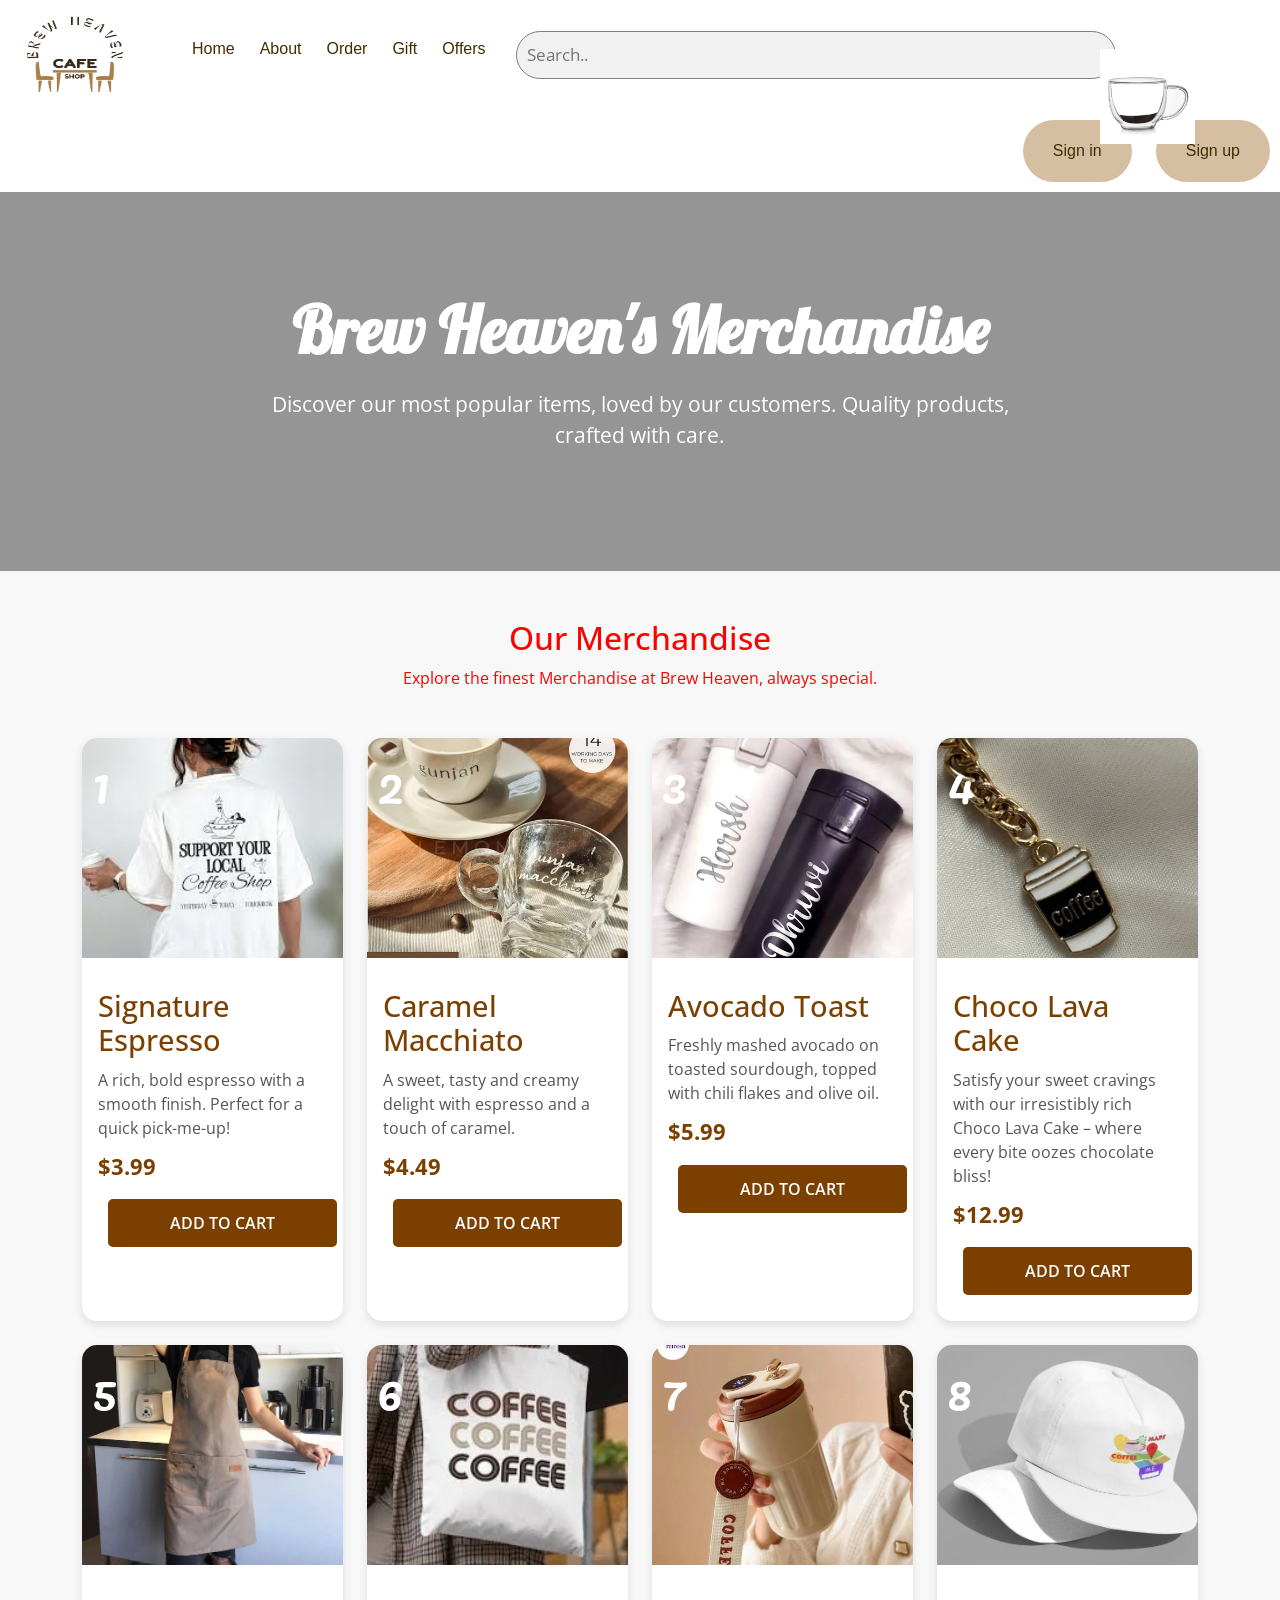
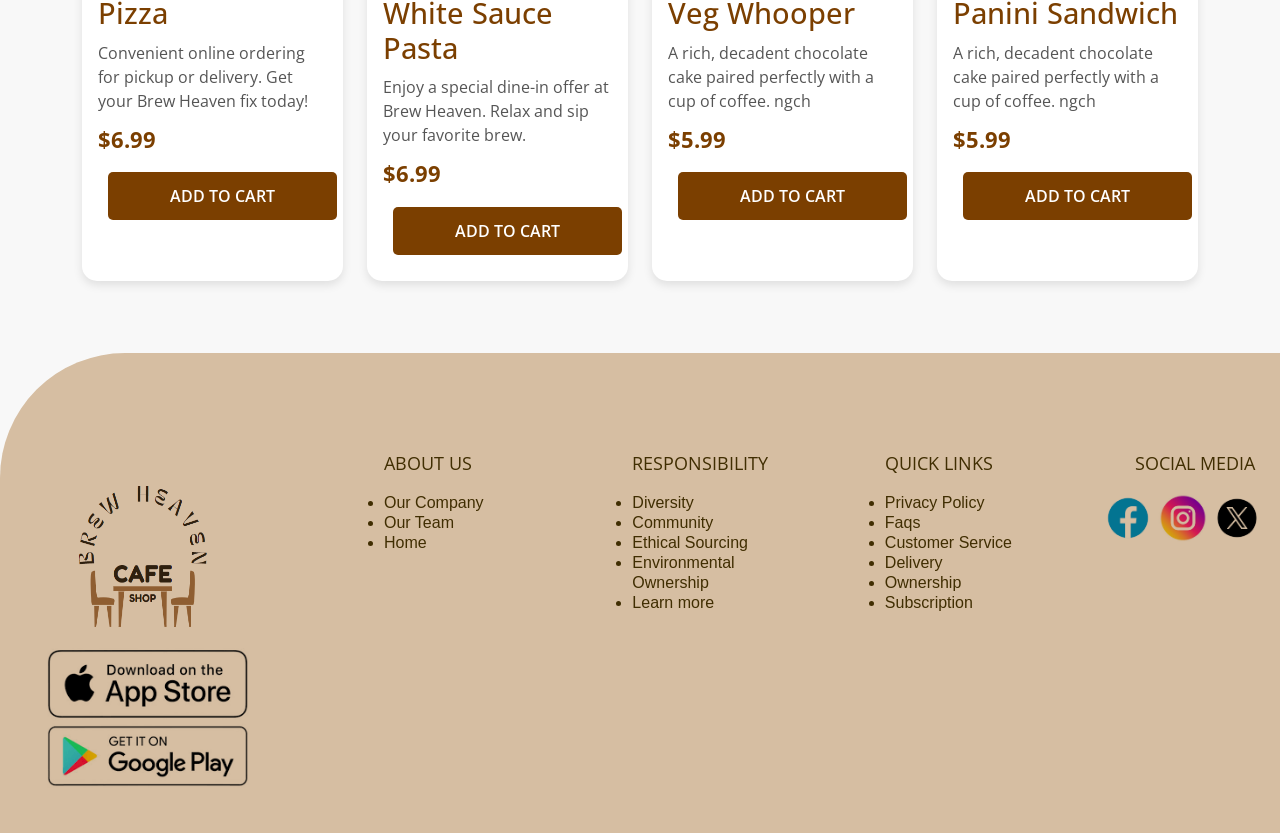
<file: Html File/Merchendise.html>
<!-- MENU SECTION MERCHANDISE PAGE USING BOOTSTRAP -->

<!DOCTYPE html>
<html lang="en">

<head>
    <meta charset="UTF-8">
    <meta name="viewport" content="width=device-width, initial-scale=1.0">
    <link rel="shortcut icon" href="../Assets/logo.png">
    <title>Brew Heaven - Bestsellers</title>

    <!-- Bootstrap CSS -->
    <link href="https://cdn.jsdelivr.net/npm/bootstrap@5.3.0-alpha1/dist/css/bootstrap.min.css" rel="stylesheet">

    <!-- Google Font -->
    <link
        href="https://fonts.googleapis.com/css2?family=Lobster&family=Open+Sans:wght@300;400;600&family=Pacifico&display=swap"
        rel="stylesheet">

    <style>
        /* General Body Styles */
        body {
            font-family: 'Open Sans', sans-serif;
            background-color: #f8f8f8;
            color: #402E02;
            color: red
        }

        /* Hero Section */
        .hero {
            background: linear-gradient(to bottom, rgba(0, 0, 0, 0.4), rgba(0, 0, 0, 0.4)), url('https://media.istockphoto.com/id/1428737062/photo/empty-wooden-table-top-with-lights-bokeh-on-blur-restaurant-background.jpg?s=612x612&w=0&k=20&c=7A8ULpWj0zOiSEaQC_PH6Ef6YbzRYW_PkZjR0xhwfEk=') center/cover no-repeat;
            color: white;
            padding: 100px 0;
            text-align: center;
        }

        .hero {
            background: linear-gradient(to bottom, rgba(0, 0, 0, 0.4), rgba(0, 0, 0, 0.4)), url('https://media.istockphoto.com/id/1428737062/photo/empty-wooden-table-top-with-lights-bokeh-on-blur-restaurant-background.jpg?s=612x612&w=0&k=20&c=7A8ULpWj0zOiSEaQC_PH6Ef6YbzRYW_PkZjR0xhwfEk=') center/cover no-repeat;
            color: white;
            padding: 100px 0;
            text-align: center;
        }

        .hero h1 {
            font-size: 4rem;
            font-family: 'Lobster', sans-serif;
            font-weight: bold;
        }

        .hero p {
            font-size: 1.3rem;
            max-width: 800px;
            margin: 20px auto;
        }

        /* Product Cards */
        .product-card {
            border-radius: 15px;
            box-shadow: 0 4px 10px rgba(0, 0, 0, 0.1);
            background-color: #ffffff;
            transition: transform 0.3s ease, box-shadow 0.3s ease;
            width: 100%;
            /* Changed for product card width */
            height: 100%;
            position: relative;
        }

        .product-card:hover {
            transform: translateY(-10px);
            box-shadow: 0 8px 20px rgba(0, 0, 0, 0.2);
        }

        .product-card img {
            width: 100%;
            height: 220px;
            object-fit: cover;
            overflow: hidden;
            transition: transform 0.3s ease;
            border-top-left-radius: 15px;
            border-top-right-radius: 15px;
        }

        .product-card img:hover {
            transform: scale(1.1);
        }

        .product-number {
            position: absolute;
            top: 10px;
            left: 10px;
            font-size: 3rem;
            font-family: 'Pacifico', cursive;
            color: white;
            z-index: 10;
        }

        .product-card h3 {
            font-size: 1.8rem;
            color: #7B3F00;
            margin-top: 15px;
        }

        .product-card p {
            color: #555;
            margin: 10px 0;
            font-size: 1rem;
        }

        .price {
            font-size: 1.4rem;
            color: #7B3F00;
            font-weight: bold;
        }

        .product-card .btn {
            background-color: #7B3F00;
            color: white;
            padding: 12px 20px;
            border-radius: 5px;
            text-transform: uppercase;
            font-weight: 600;
            width: 100%;
            border: none;
            cursor: pointer;
            transition: background-color 0.3s ease;
        }

        .product-card .btn:hover {
            background-color: #5a2e00;
        }

        /* Footer */
        footer {
            background-color: #D6BEA2;
            color: #402E02;
            padding: 100px 0 30px;
            border-top-left-radius: 125px;
            font-size: large;
            line-height: 20px;
        }

        /* Media Queries for Footer */
        @media (max-width: 768px) {
            footer .row {
                display: block;
                /* Changed to block to stack on smaller screens */
                padding-left: 0;
            }

            footer .col1,
            footer .col2,
            footer .col3,
            footer .col4,
            footer .col5,
            footer .col6 {
                width: 100%;
                /* Changed to 100% width for stacking */
                padding: 0;
                margin-bottom: 20px;
            }

        }

        /* Footer Flex Layout */
        footer .row {
            display: flex;
            /* Changed from block to flex to align columns inline */
            flex-wrap: wrap;
            /* Ensures columns wrap when necessary */
            justify-content: space-between;
            padding: 0 15px;
        }

        footer .col1,
        footer .col2,
        footer .col3,
        footer .col4,
        footer .col5,
        footer .col6 {
            flex-basis: 16%;
            /* Changed to 16% for even distribution of columns */
            padding-left: 30px;
        }

        /* Media Queries for Product Card Layout */
        @media (max-width: 768px) {
            .product-card {
                width: 100%;
                /* Changed to 100% width for product cards on mobile */
            }

            .row {
                display: flex;
                flex-wrap: wrap;
                justify-content: center;
                /* Center product cards on smaller screens */
            }

            .col-md-3 {
                flex-basis: 100%;
                /* Changed to 100% width on smaller screens */
                margin: 10px 0;
            }

            .hero h1 {
                font-size: 3rem;
            }

            .hero p {
                font-size: 1.1rem;
            }
        }

        a {
            color: inherit bold;
            /* Inherits color from parent element */
            text-decoration: none;
            /* Removes the underline */
        }




        /* navbar */

        li,
        a,
        button {
            font-family: 'Segoe UI', Tahoma, Geneva, Verdana, sans-serif;
            font-weight: 500;
            font-size: 16px;
            color: #402E02;
            text-decoration: none;
        }

        header {
            display: flex;
            align-items: center;
            background-color: white;
            flex-wrap: wrap;
            /* Allow items to wrap */
        }

        .logo {
            cursor: pointer;
            width: 150px;
            height: 110px;
            padding: 15px;
            flex-wrap: wrap;
            mix-blend-mode: multiply;
        }

        nav {
            font-size: larger;
        }

        .nav_links {
            list-style: none;
            font-size: large;
        }

        .nav_links li {
            display: inline-block;
            padding: 0 10px;
            font-size: larger;
            font-family: 'Segoe UI', Tahoma, Geneva, Verdana, sans-serif;
        }

        button {
            padding: 19px 30px;
            background-color: #D6BEA2;
            border: none;
            border-radius: 50px;
            cursor: pointer;
            transition: background-color 0.3s ease;
            margin: 10px;
        }

        .nav_extras {
            margin-left: auto;
            /* Align to the right */
        }

        button:hover {
            background-color: #C5A28A;
            /* Different hover color */
        }

        form.example input[type=text] {
            padding: 10px;
            font-size: 17px;
            border: 1px solid grey;
            width: 600px;
            /* Make it responsive */
            max-width: 2000px;
            /* Set max-width */
            background: #f1f1f1;
            border-radius: 50px;
            margin: 5px 5px 5px 20px;
        }



        .full-cup {
            background-image: url(../Assets/full.jpg);
            background-size: cover;
            background-repeat: none;
            height: 95px;
            width: 95px;
            position: absolute;
            margin-left: 1100px;
        }

        .half-cup {
            background-image: url(../Assets/half.png);
            background-size: cover;
            background-repeat: none;
            height: 95px;
            width: 95px;
            position: absolute;
            margin-left: 1100px;

        }

        .empty-cup {
            background-image: url(../Assets/emp.png);
            background-size: cover;
            background-repeat: none;
            height: 95px;
            width: 95px;
            position: absolute;
            margin-left: 1100px;

        }

        .empty {
            display: none;
        }


        .non-empty {
            display: block;
        }


        /* end of navbar */
    </style>
</head>

<body>

    <header>
        <!-- NAVIGATION BAR STARTS -->
        <!-- LOGO -->
        <img class="logo" src="../Assets/logo.png" alt="logo">
        <!-- NAV LINKS -->
        <nav>
            <ul class="nav_links">
                <li><a href="../index.html">Home</a></li>
                <li><a href="../HTML Files/Wel_BrewHev.html">About</a></li>
                <li><a href="../HTML Files/Online_Order.html">Order</a></li>
                <li><a href="../HTML Files/Uni_Gifts.html">Gift</a></li>
                <li><a href="../HTML Files/Offers.html">Offers</a></li>
            </ul>
        </nav>

        <!-- SEARCH BUTTON IN THE NAVBAR -->
        <form class="example" action="action_page.php">
            <input type="text" placeholder="Search.." name="search">
        </form>

        <!-- CUP IN NAVBAR -->
        <div class="full-cup empty"></div>
        <div class="half-cup empty "></div>
        <div class="empty-cup"></div>

        <!-- SIGN IN AND SIGN UP FORMS -->
        <div class="nav_extras">
            <button><a href="../HTML Files/role_sel.html" target="_blank"> Sign in </a></button>
            <button><a href="../HTML Files/Sign_In.html" target="_blank">Sign up</a></button>
        </div>
        <!-- NAVIGATION AND NAVBAR ENDS -->
    </header>




    <!-- Hero Section -->
    <section class="hero">
        <div>
            <h1>Brew Heaven's Merchandise</h1>
            <p>Discover our most popular items, loved by our customers. Quality products, crafted with care.</p>
        </div>
    </section>

    <!-- Bestsellers Section -->
    <section class="container my-5">
        <div class="text-center mb-5">
            <h2>Our Merchandise</h2>
            <p>Explore the finest Merchandise at Brew Heaven, always special.</p>
        </div>

        <div class="row">
            <!-- Product 1 -->
            <div class="col-md-3 mb-4">
                <div class="product-card">
                    <span class="product-number">1</span> <!-- Badge for product number -->
                    <img src="../Assets/shirt.jpeg" alt="Signature Espresso">
                    <div class="p-3">
                        <h3>Signature Espresso</h3>
                        <p>A rich, bold espresso with a smooth finish. Perfect for a quick pick-me-up!</p>
                        <div class="price">$3.99</div>
                        <button class="btn mt-3">Add to Cart</button>
                    </div>
                </div>
            </div>
            <!-- Product 2 -->
            <div class="col-md-3 mb-4">
                <div class="product-card">
                    <span class="product-number">2</span> <!-- Badge for product number -->
                    <img src="../Assets/mug.jpeg" alt="Caramel Macchiato">
                    <div class="p-3">
                        <h3>Caramel Macchiato</h3>
                        <p>A sweet, tasty and creamy delight with espresso and a touch of caramel.</p>
                        <div class="price">$4.49</div>
                        <button class="btn mt-3">Add to Cart</button>
                    </div>
                </div>
            </div>
            <!-- Product 3 -->
            <div class="col-md-3 mb-4">
                <div class="product-card">
                    <span class="product-number">3</span> <!-- Badge for product number -->
                    <img src="../Assets/togo.webp" alt="Avocado Toast">
                    <div class="p-3">
                        <h3>Avocado Toast</h3>
                        <p>Freshly mashed avocado on toasted sourdough, topped with chili flakes and olive oil.</p>
                        <div class="price">$5.99</div>
                        <button class="btn mt-3">Add to Cart</button>
                    </div>
                </div>
            </div>
            <!-- Product 4 -->
            <div class="col-md-3 mb-4">
                <div class="product-card">
                    <span class="product-number">4</span> <!-- Badge for product number -->
                    <img src="../Assets/keychain.webp" alt="Choco lava cake">
                    <div class="p-3">
                        <h3>Choco Lava Cake</h3>
                        <p>Satisfy your sweet cravings with our irresistibly rich Choco Lava Cake – where every bite
                            oozes chocolate bliss!</p>
                        <div class="price">$12.99</div>
                        <button class="btn mt-3">Add to Cart</button>
                    </div>
                </div>
            </div>
            <!-- Product 5 -->
            <div class="col-md-3 mb-4">
                <div class="product-card">
                    <span class="product-number">5</span> <!-- Badge for product number -->
                    <img src="../Assets/apron.webp" alt="Order Online">
                    <div class="p-3">
                        <h3>Pizza</h3>
                        <p>Convenient online ordering for pickup or delivery. Get your Brew Heaven fix today!</p>
                        <div class="price">$6.99</div>
                        <button class="btn mt-3">Add to Cart</button>
                    </div>
                </div>
            </div>
            <!-- Product 6 -->
            <div class="col-md-3 mb-4">
                <div class="product-card">
                    <span class="product-number">6</span> <!-- Badge for product number -->
                    <img src="../Assets/bag1.jpg" alt="Dine In Special">
                    <div class="p-3">
                        <h3>White Sauce Pasta</h3>
                        <p>Enjoy a special dine-in offer at Brew Heaven. Relax and sip your favorite brew.</p>
                        <div class="price">$6.99</div>
                        <button class="btn mt-3">Add to Cart</button>
                    </div>
                </div>
            </div>
            <!-- Product 7 -->
            <div class="col-md-3 mb-4">
                <div class="product-card">
                    <span class="product-number">7</span> <!-- Badge for product number -->
                    <img src="../Assets/thermos.webp" alt="Chocolate Cake">
                    <div class="p-3">
                        <h3>Veg Whooper</h3>
                        <p>A rich, decadent chocolate cake paired perfectly with a cup of coffee. ngch</p>
                        <div class="price">$5.99</div>
                        <button class="btn mt-3">Add to Cart</button>
                    </div>
                </div>
            </div>
            <!-- Product 8 -->
            <div class="col-md-3 mb-4">
                <div class="product-card">
                    <span class="product-number">8</span> <!-- Badge for product number -->
                    <img src="../Assets/cap.webp" alt="Chocolate Cake">
                    <div class="p-3">
                        <h3>Panini Sandwich</h3>
                        <p>A rich, decadent chocolate cake paired perfectly with a cup of coffee. ngch</p>
                        <div class="price">$5.99</div>
                        <button class="btn mt-3">Add to Cart</button>
                    </div>
                </div>
            </div>
        </div>
    </section>

    <!-- Footer -->
    <footer style="display: flex;">
        <div class="row">
            <div class="col1">
                <img src="../Assets/logo.png" style=" width: 190px; height: 180px;
                padding-left: 30px; padding-top: 30px; display: flex; margin-right: 0%;mix-blend-mode: multiply;">
            </div>
            <br>
            <div class="col2">
                <ul style="padding-left: 30px;">
                    ABOUT US
                    <br>
                    <br>
                    <li><a href="Wel_BrewHev.html" target="_blank">Our Company</a></li>
                    <li><a href="Meet_Team.html" target="_blank">Our Team</a></li>
                    <li><a href="../index.html" target="_blank">Home</a></li>
                </ul>
            </div>
            <div class="col3">
                <ul style="padding-left: 30px;">
                    RESPONSIBILITY
                    <br>
                    <br>
                    <li><a href="Commitment.html" target="_blank">Diversity</a></li>
                    <li>Community</li>
                    <li>Ethical Sourcing</li>
                    <li>Environmental Ownership</li>
                    <li>Learn more</li>
                </ul>
            </div>
            <div class="col4">
                <ul style="padding-left: 30px;">
                    QUICK LINKS
                    <br>
                    <br>
                    <li>Privacy Policy</li>
                    <li>Faqs</li>
                    <li>Customer Service</li>
                    <li>Delivery</li>
                    <li>Ownership</li>
                    <li>Subscription</li>
                </ul>
            </div>
            <div class="col5">
                <ul style="margin: 0%; display: inline;">
                    SOCIAL MEDIA
                    <br>
                    <br>
                    <a href="https://www.facebook.com/">
                        <img src="../Assets/facebook.png" style="width: 50px; height: 50px; mix-blend-mode: multiply;">
                    </a>
                    <a href="https://www.instagram.com/">
                        <img src="../Assets/insta.jpg" style="width: 50px; height: 50px; mix-blend-mode: multiply;">
                    </a>
                    <a href="https://twitter.com/?lang=en">
                        <img src="../Assets/twitter.png" style="width: 50px; height: 50px; mix-blend-mode: multiply;">
                    </a>
                </ul>
            </div>
            <div class="col6">
                <a href="https://play.google.com/store/games?hl=en&pli=1" target="_blank">
                    <img src="../Assets/app.png" width="230px" height="170px" style="mix-blend-mode: multiply;">
                </a>
            </div>
        </div>
    </footer>

    <!-- Bootstrap JS -->
    <script src="https://cdn.jsdelivr.net/npm/bootstrap@5.3.0-alpha1/dist/js/bootstrap.bundle.min.js"></script>
</body>

</html>
</file>
